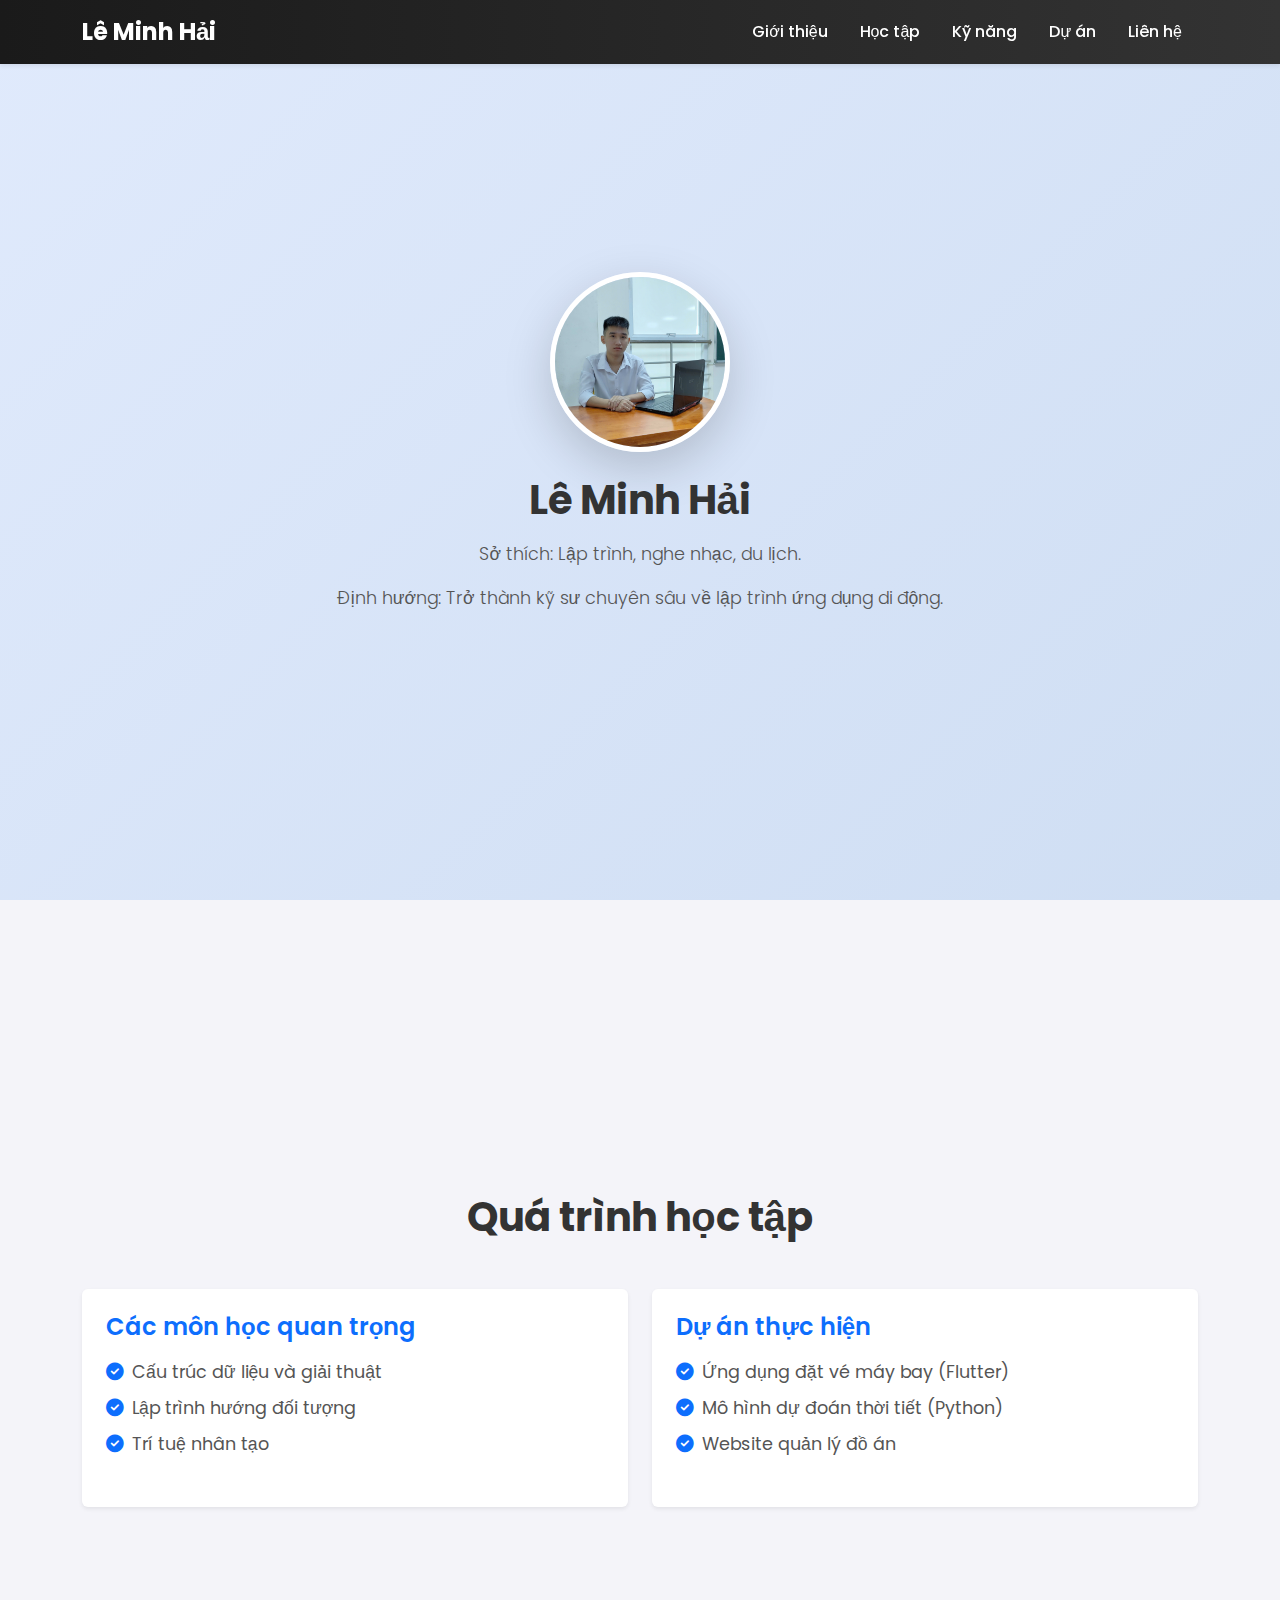
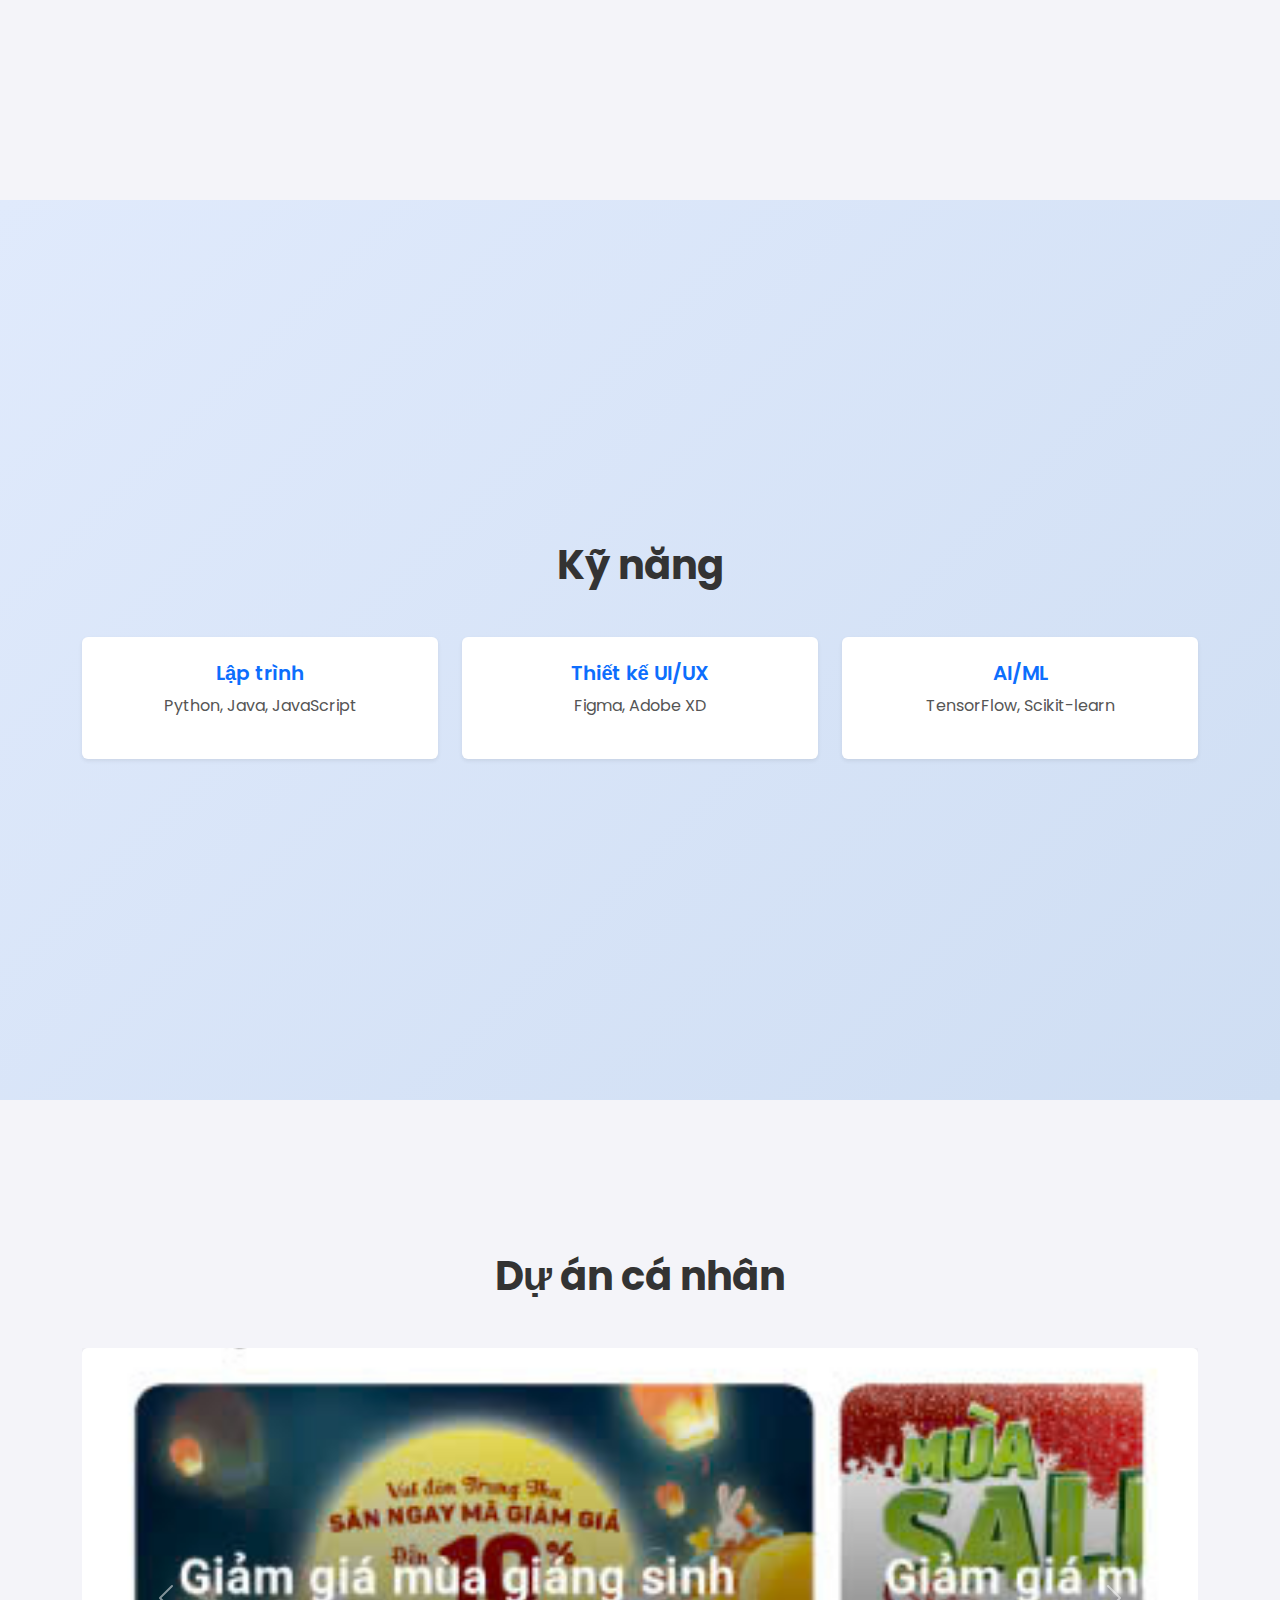
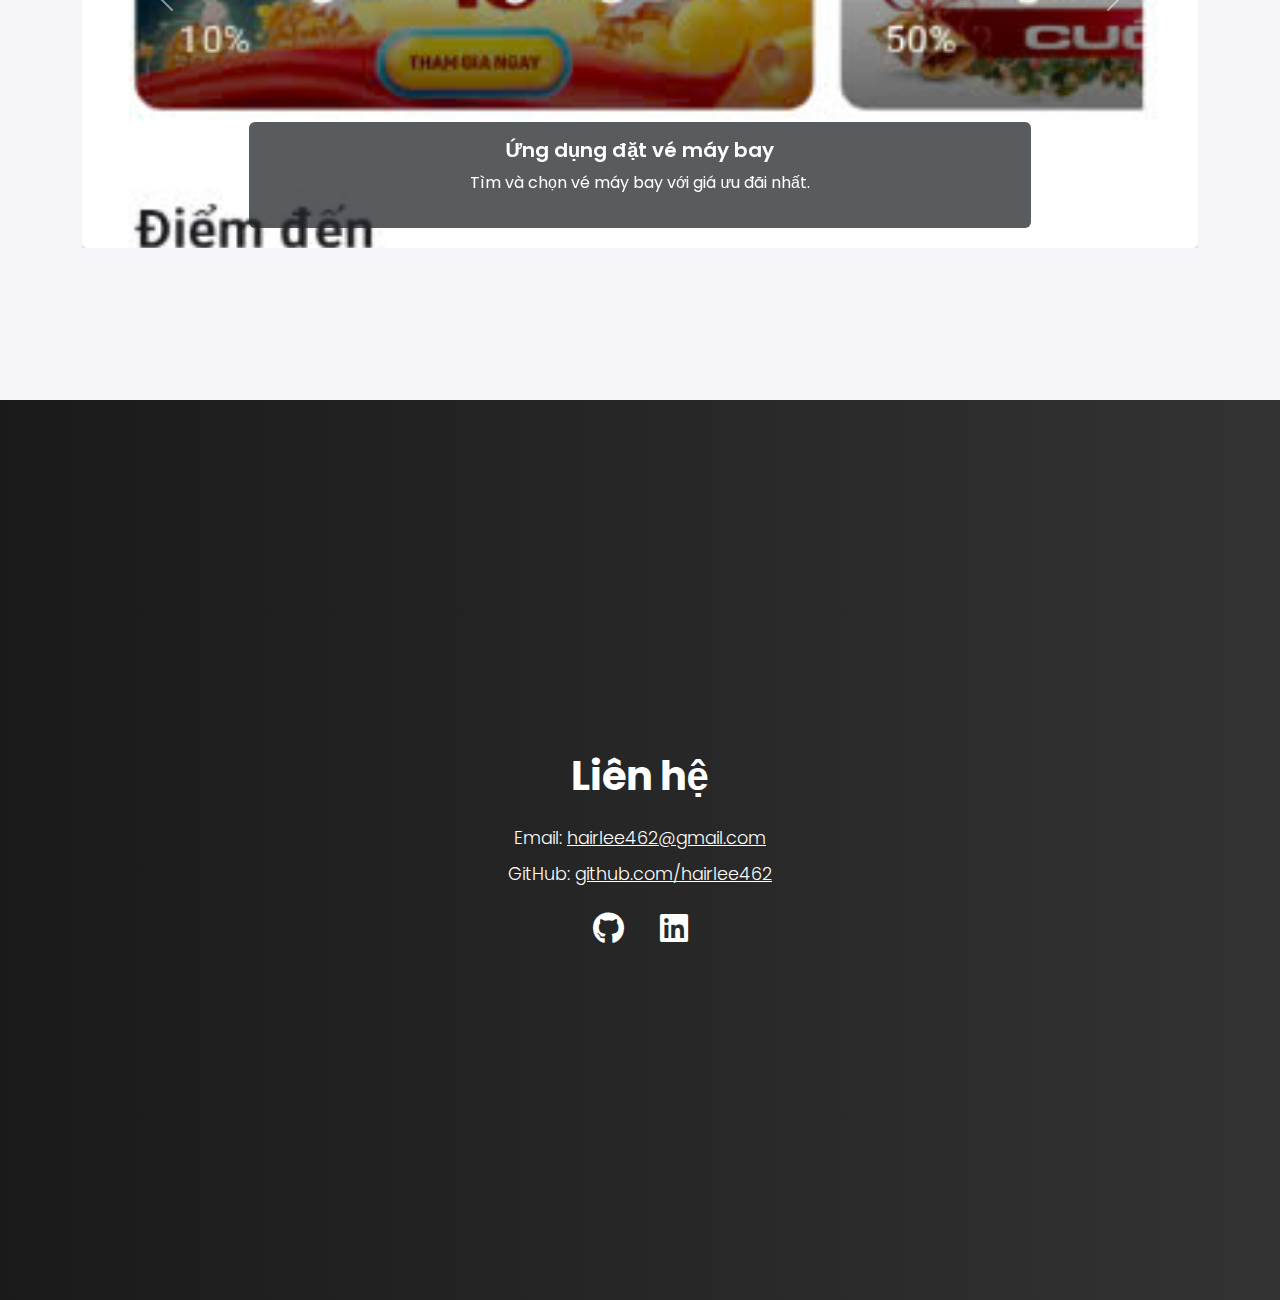
<file: students/LeMInhHai.html>
<!DOCTYPE html>
<html lang="vi">
<head>
    <meta charset="UTF-8">
    <meta name="viewport" content="width=device-width, initial-scale=1.0">
    <title>Portfolio Cá Nhân - Lê Minh Hải</title>
    <!-- Bootstrap CSS -->
    <link href="https://cdn.jsdelivr.net/npm/bootstrap@5.3.0/dist/css/bootstrap.min.css" rel="stylesheet">
    <!-- Font Awesome cho biểu tượng -->
    <link rel="stylesheet" href="https://cdnjs.cloudflare.com/ajax/libs/font-awesome/6.0.0/css/all.min.css">
    <!-- Google Fonts (Poppins) -->
    <link href="https://fonts.googleapis.com/css2?family=Poppins:wght@300;400;600;700&display=swap" rel="stylesheet">
    <!-- Custom CSS -->
    <link rel="stylesheet" href="/assets/css/stylelmh.css">
</head>
<body>
    <!-- Navigation -->
    <nav class="navbar navbar-expand-lg navbar-dark fixed-top shadow-sm" style="background: linear-gradient(90deg, #1a1a1a, #333);">
        <div class="container">
            <a class="navbar-brand fw-bold" href="#">Lê Minh Hải</a>
            <button class="navbar-toggler" type="button" data-bs-toggle="collapse" data-bs-target="#navbarNav">
                <span class="navbar-toggler-icon"></span>
            </button>
            <div class="collapse navbar-collapse" id="navbarNav">
                <ul class="navbar-nav ms-auto">
                    <li class="nav-item"><a class="nav-link px-3" href="#about">Giới thiệu</a></li>
                    <li class="nav-item"><a class="nav-link px-3" href="#education">Học tập</a></li>
                    <li class="nav-item"><a class="nav-link px-3" href="#skills">Kỹ năng</a></li>
                    <li class="nav-item"><a class="nav-link px-3" href="#projects">Dự án</a></li>
                    <li class="nav-item"><a class="nav-link px-3" href="#contact">Liên hệ</a></li>
                </ul>
            </div>
        </div>
    </nav>

    <!-- About Section -->
    <section id="about" class="py-5 text-center" style="background: linear-gradient(135deg, #e0eafc, #cfdef3);">
        <div class="container">
            <img src="/assets/images/LeMinhHai.jpg" class="rounded-circle mb-4 shadow-lg" alt="Avatar" width="180">
            <h1 class="fw-bold mb-3">Lê Minh Hải</h1>
            <p class="lead">Sở thích: Lập trình, nghe nhạc, du lịch.</p>
            <p class="lead">Định hướng: Trở thành kỹ sư chuyên sâu về lập trình ứng dụng di động.</p>
        </div>
    </section>

    <!-- Education Section -->
    <section id="education" class="py-5">
        <div class="container">
            <h2 class="text-center fw-bold mb-5">Quá trình học tập</h2>
            <div class="row g-4">
                <div class="col-md-6">
                    <div class="card shadow-sm border-0 p-4">
                        <h4 class="text-primary fw-semibold mb-3">Các môn học quan trọng</h4>
                        <ul class="list-unstyled">
                            <li class="mb-2"><i class="fas fa-check-circle text-primary me-2"></i>Cấu trúc dữ liệu và giải thuật</li>
                            <li class="mb-2"><i class="fas fa-check-circle text-primary me-2"></i>Lập trình hướng đối tượng</li>
                            <li class="mb-2"><i class="fas fa-check-circle text-primary me-2"></i>Trí tuệ nhân tạo</li>
                        </ul>
                    </div>
                </div>
                <div class="col-md-6">
                    <div class="card shadow-sm border-0 p-4">
                        <h4 class="text-primary fw-semibold mb-3">Dự án thực hiện</h4>
                        <ul class="list-unstyled">
                            <li class="mb-2"><i class="fas fa-check-circle text-primary me-2"></i>Ứng dụng đặt vé máy bay (Flutter)</li>
                            <li class="mb-2"><i class="fas fa-check-circle text-primary me-2"></i>Mô hình dự đoán thời tiết (Python)</li>
                            <li class="mb-2"><i class="fas fa-check-circle text-primary me-2"></i>Website quản lý đồ án</li>
                        </ul>
                    </div>
                </div>
            </div>
        </div>
    </section>

    <!-- Skills Section -->
    <section id="skills" class="py-5" style="background: linear-gradient(135deg, #e0eafc, #cfdef3);">
        <div class="container">
            <h2 class="text-center fw-bold mb-5">Kỹ năng</h2>
            <div class="row g-4 text-center">
                <div class="col-md-4">
                    <div class="card shadow-sm border-0 p-4 skill-card">
                        <h5 class="fw-semibold text-primary mb-2">Lập trình</h5>
                        <p>Python, Java, JavaScript</p>
                    </div>
                </div>
                <div class="col-md-4">
                    <div class="card shadow-sm border-0 p-4 skill-card">
                        <h5 class="fw-semibold text-primary mb-2">Thiết kế UI/UX</h5>
                        <p>Figma, Adobe XD</p>
                    </div>
                </div>
                <div class="col-md-4">
                    <div class="card shadow-sm border-0 p-4 skill-card">
                        <h5 class="fw-semibold text-primary mb-2">AI/ML</h5>
                        <p>TensorFlow, Scikit-learn</p>
                    </div>
                </div>
            </div>
        </div>
    </section>

    <!-- Projects Section (Slideshow) -->
    <section id="projects" class="py-5">
        <div class="container">
            <h2 class="text-center fw-bold mb-5">Dự án cá nhân</h2>
            <div id="projectCarousel" class="carousel slide" data-bs-ride="carousel">
                <div class="carousel-inner">
                    <div class="carousel-item active">
                        <img src="/assets/images/project1.jpg" class="d-block w-100 rounded shadow-lg" alt="Project 1">
                        <div class="carousel-caption d-none d-md-block bg-dark bg-opacity-75 rounded p-3">
                            <h5 class="fw-semibold">Ứng dụng đặt vé máy bay</h5>
                            <p>Tìm và chọn vé máy bay với giá ưu đãi nhất.</p>
                        </div>
                    </div>
                    <div class="carousel-item">
                        <img src="/assets/images/project2.jpg" class="d-block w-100 rounded shadow-lg" alt="Project 2">
                        <div class="carousel-caption d-none d-md-block bg-dark bg-opacity-75 rounded p-3">
                            <h5 class="fw-semibold">Mô hình AI dự đoán</h5>
                            <p>Dự đoán thời tiết dựa trên dữ liệu lịch sử.</p>
                        </div>
                    </div>
                    <div class="carousel-item">
                        <img src="/assets/images/project3.jpg" class="d-block w-100 rounded shadow-lg" alt="Project 2">
                        <div class="carousel-caption d-none d-md-block bg-dark bg-opacity-75 rounded p-3">
                            <h5 class="fw-semibold">Website quản lý đồ án</h5>
                            <p>Quản lý đồ án đăng ký của sinh viên và phân công giảng viên</p>
                        </div>
                    </div>
                </div>
                <button class="carousel-control-prev" type="button" data-bs-target="#projectCarousel" data-bs-slide="prev">
                    <span class="carousel-control-prev-icon"></span>
                </button>
                <button class="carousel-control-next" type="button" data-bs-target="#projectCarousel" data-bs-slide="next">
                    <span class="carousel-control-next-icon"></span>
                </button>
            </div>
        </div>
    </section>

    <!-- Contact Section -->
    <section id="contact" class="py-5 text-white text-center" style="background: linear-gradient(90deg, #1a1a1a, #333);">
        <div class="container">
            <h2 class="fw-bold mb-4">Liên hệ</h2>
            <p class="lead mb-2">Email: <a href="mailto:hairlee462@gmail.com" class="text-white text-decoration-underline">hairlee462@gmail.com</a></p>
            <p class="lead mb-4">GitHub: <a href="https://github.com/hairlee462" class="text-white text-decoration-underline">github.com/hairlee462</a></p>
            <div class="social-icons">
                <a href="https://github.com/hairlee462" class="text-white mx-3" target="_blank"><i class="fab fa-github fa-2x"></i></a>
                <a href="#" class="text-white mx-3"><i class="fab fa-linkedin fa-2x"></i></a>
            </div>
        </div>
    </section>

    <!-- Bootstrap JS và Custom JS -->
    <script src="https://cdn.jsdelivr.net/npm/bootstrap@5.3.0/dist/js/bootstrap.bundle.min.js"></script>
    <script src="/assets/js/scripts.js"></script>
</body>
</html>
</file>
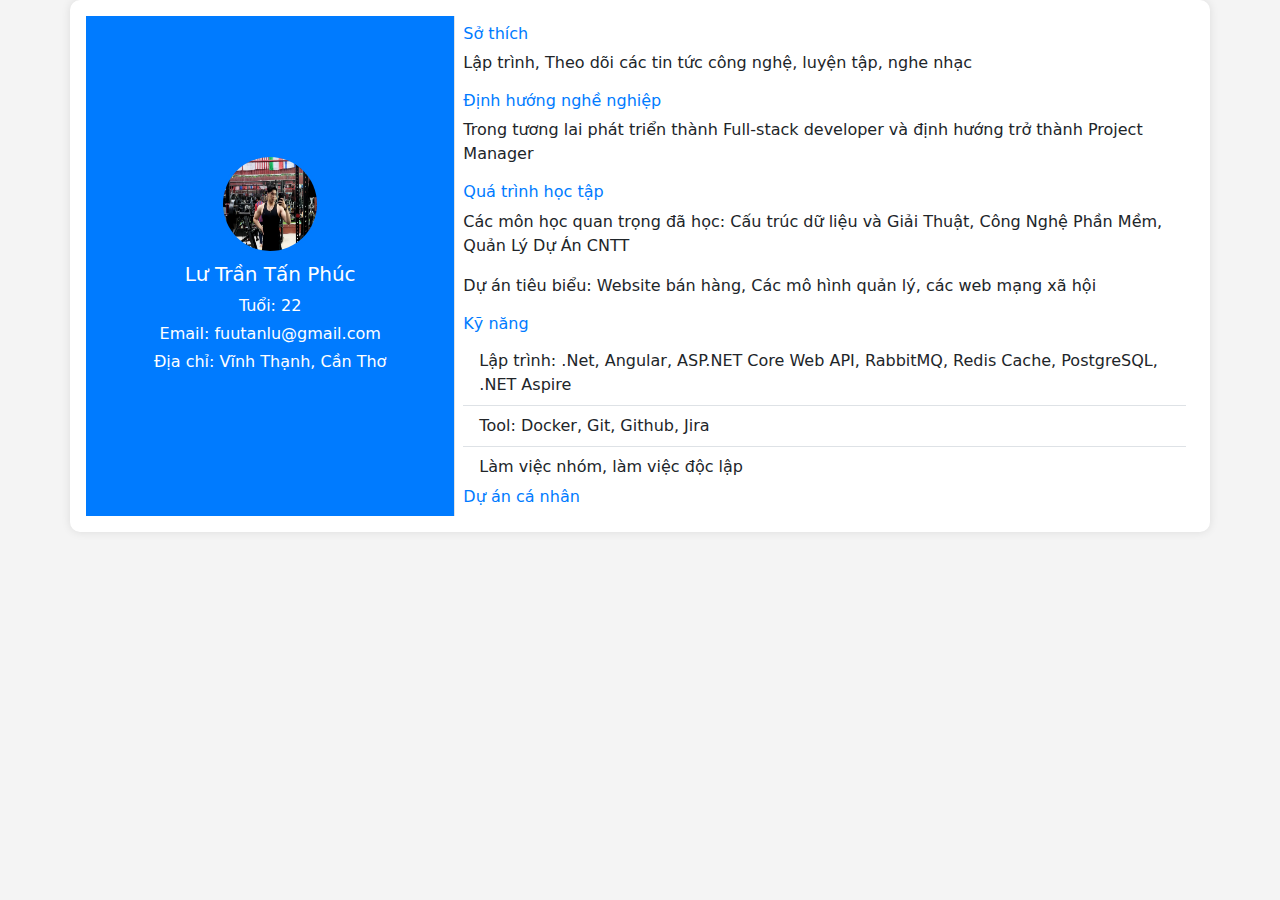
<file: students/phuc.html>
<!-- index.html -->
<!DOCTYPE html>
<html lang="vi">
<head>
    <meta charset="UTF-8">
    <meta name="viewport" content="width=device-width, initial-scale=1.0">
    <title>Thông Tin Cá Nhân</title>
    <link href="https://cdn.jsdelivr.net/npm/bootstrap@5.3.0/dist/css/bootstrap.min.css" rel="stylesheet">
    <link rel="stylesheet" href="../style.css">

</head>
<body>
    <div class="container container-custom d-flex p-3">
        <!-- Cột trái: Thông tin cá nhân -->
        <div class="col-lg-4 text-center border-end d-flex flex-column align-items-center justify-content-center p-3">
            <img src="../assets/images/avatar_phuc.jpg" class="profile-pic mb-2" alt="Avatar">
            <h3 class="fs-5">Lư Trần Tấn Phúc</h3>
            <p class="fs-6 mb-1">Tuổi: 22</p>
            <p class="fs-6 mb-1">Email: fuutanlu@gmail.com</p>
            <p class="fs-6 mb-1">Địa chỉ: Vĩnh Thạnh, Cần Thơ</p>
        </div>
        <!-- Cột phải: Các mục khác -->
        <div class="col-lg-8 d-flex flex-column justify-content-between p-2">
            <div>
                <h5 class="section-title fs-6">Sở thích</h5>
                <p class="fs-6">Lập trình, Theo dõi các tin tức công nghệ, luyện tập, nghe nhạc</p>
            </div>
            <div>
                <h5 class="section-title fs-6">Định hướng nghề nghiệp</h5>
                <p class="fs-6">Trong tương lai phát triển thành Full-stack developer và định hướng trở thành Project Manager</p>
            </div>
            <div>
                <h5 class="section-title fs-6">Quá trình học tập</h5>
                <p class="fs-6">Các môn học quan trọng đã học: Cấu trúc dữ liệu và Giải Thuật, Công Nghệ Phần Mềm, Quản Lý Dự Án CNTT</p>
                <p class="fs-6">Dự án tiêu biểu: Website bán hàng, Các mô hình quản lý, các web mạng xã hội</p>
            </div>
            <div>
                <h5 class="section-title fs-6">Kỹ năng</h5>
                <ul class="list-group list-group-flush fs-6">
                    <li class="list-group-item">Lập trình: .Net, Angular, ASP.NET Core Web API, RabbitMQ, Redis Cache, PostgreSQL, .NET Aspire</li>
                    <li class="list-group-item">Tool: Docker, Git, Github, Jira</li>
                    <li class="list-group-item">Làm việc nhóm, làm việc độc lập</li>
                </ul>
            </div>
            <div>
                <h5 class="section-title fs-6">Dự án cá nhân</h5>
                <p class="fs-6 fw-bold">Mạng Xã Hội Và Viết Truyện Memoirist</p>
                <p class="fs-6">Website để giao lưu giữa các độc giả và tác giả viết tiểu thuyết mạng, cũng là nơi để mọi người có thể sáng tác và đăng tải các tác phẩm của bản thân lên mạng</p>
            </div>
            <div>
                <h5 class="section-title fs-6">Liên hệ</h5>
                <p class="fs-6">GitHub: <a href="https://github.com/TanfuuLu" target="_blank">github.com/TanfuuLu</a></p>
                <p class="fs-6">SĐT: 0332545848</p>
            </div>
        </div>
    </div>
    <script src="../script.js"></script>

    <script src="https://cdn.jsdelivr.net/npm/bootstrap@5.3.0/dist/js/bootstrap.bundle.min.js"></script>
</body>
</html>
</file>
<file: style.css>
/* styles.css */
body {
    background-color: #f4f4f4;
    scroll-behavior: smooth;
}

.container-custom {
    background: white;
    border-radius: 10px;
    box-shadow: 0px 0px 10px rgba(0, 0, 0, 0.1);
    overflow: hidden;
}

.profile-pic {
    width: 100px;
    height: 100px;
    border-radius: 50%;
    border: 3px solid #007bff;
    transition: transform 0.3s ease, box-shadow 0.3s ease;
}

.profile-pic:hover {
    transform: scale(1.1);
    box-shadow: 0px 0px 15px rgba(0, 123, 255, 0.6);
}

.col-lg-4 {
    background: #007bff;
    color: white;
}

.col-lg-8 {
    max-height: 500px;
    overflow-y: auto;
    padding-right: 10px;
}

h5 {
    color: #007bff;
}

a {
    color: #0056b3;
    text-decoration: none;
}

a:hover {
    text-decoration: underline;
}

header nav a {
    font-size: 1.1rem;
    font-weight: 500;
}

.card {
    border: none;
    transition: all 0.3s ease;
}

.card:hover {
    transform: translateY(-10px);
}

.social-links a {
    font-size: 1.5rem;
    transition: color 0.3s ease;
}

.social-links a:hover {
    color: #ffca28 !important;
}

.btn-primary {
    background-color: #1e40af;
    border-color: #1e40af;
}

.btn-primary:hover {
    background-color: #1e3a8a;
    border-color: #1e3a8a;
}
</file>
<file: assets/css/stylelmh.css>
/* Reset mặc định */
* {
    margin: 0;
    padding: 0;
    box-sizing: border-box;
}

body {
    font-family: 'Poppins', sans-serif;
    line-height: 1.6;
    background-color: #f4f4f9;
}

/* Navbar */
.navbar {
    transition: all 0.3s ease;
}

.navbar-brand {
    font-size: 1.5rem;
}

.nav-link {
    color: #fff !important;
    font-weight: 500;
    transition: color 0.3s ease;
}

.nav-link:hover {
    color: #0d6efd !important;
}

/* Section chung */
section {
    padding-top: 80px;
    min-height: 100vh;
    display: flex;
    align-items: center;
}

/* About Section */
#about img {
    border: 5px solid #fff;
    transition: transform 0.3s ease, box-shadow 0.3s ease;
}

#about img:hover {
    transform: scale(1.1);
    box-shadow: 0 8px 20px rgba(0, 0, 0, 0.3);
}

#about h1 {
    font-size: 2.5rem;
    color: #333;
}

#about p {
    font-size: 1.1rem;
    color: #555;
}

/* Education Section */
#education h2 {
    font-size: 2.5rem;
    color: #333;
}

#education .card {
    transition: transform 0.3s ease, box-shadow 0.3s ease;
}

#education .card:hover {
    transform: translateY(-10px);
    box-shadow: 0 8px 20px rgba(0, 0, 0, 0.15);
}

#education ul li {
    font-size: 1.1rem;
    color: #555;
}

/* Skills Section */
#skills h2 {
    font-size: 2.5rem;
    color: #333;
}

.skill-card {
    transition: transform 0.3s ease, box-shadow 0.3s ease;
}

.skill-card:hover {
    transform: translateY(-10px);
    box-shadow: 0 8px 20px rgba(0, 0, 0, 0.15);
}

.skill-card p {
    color: #555;
    font-size: 1rem;
}

/* Projects Section */
#projects h2 {
    font-size: 2.5rem;
    color: #333;
}

.carousel-item img {
    max-height: 500px;
    object-fit: cover;
    transition: transform 0.3s ease;
}

.carousel-item:hover img {
    transform: scale(1.02);
}

.carousel-caption {
    transition: background 0.3s ease, opacity 0.3s ease;
}

.carousel-caption:hover {
    background: rgba(0, 0, 0, 0.85);
    opacity: 0.95;
}

/* Contact Section */
#contact h2 {
    font-size: 2.5rem;
}

#contact p {
    font-size: 1.1rem;
}

.social-icons i {
    transition: color 0.3s ease, transform 0.3s ease;
}

.social-icons i:hover {
    color: #0d6efd;
    transform: scale(1.2);
}

/* Animation khi cuộn */
.fade-in {
    opacity: 0;
    transform: translateY(20px);
    transition: opacity 0.6s ease-out, transform 0.6s ease-out;
}

.fade-in.visible {
    opacity: 1;
    transform: translateY(0);
}
</file>
